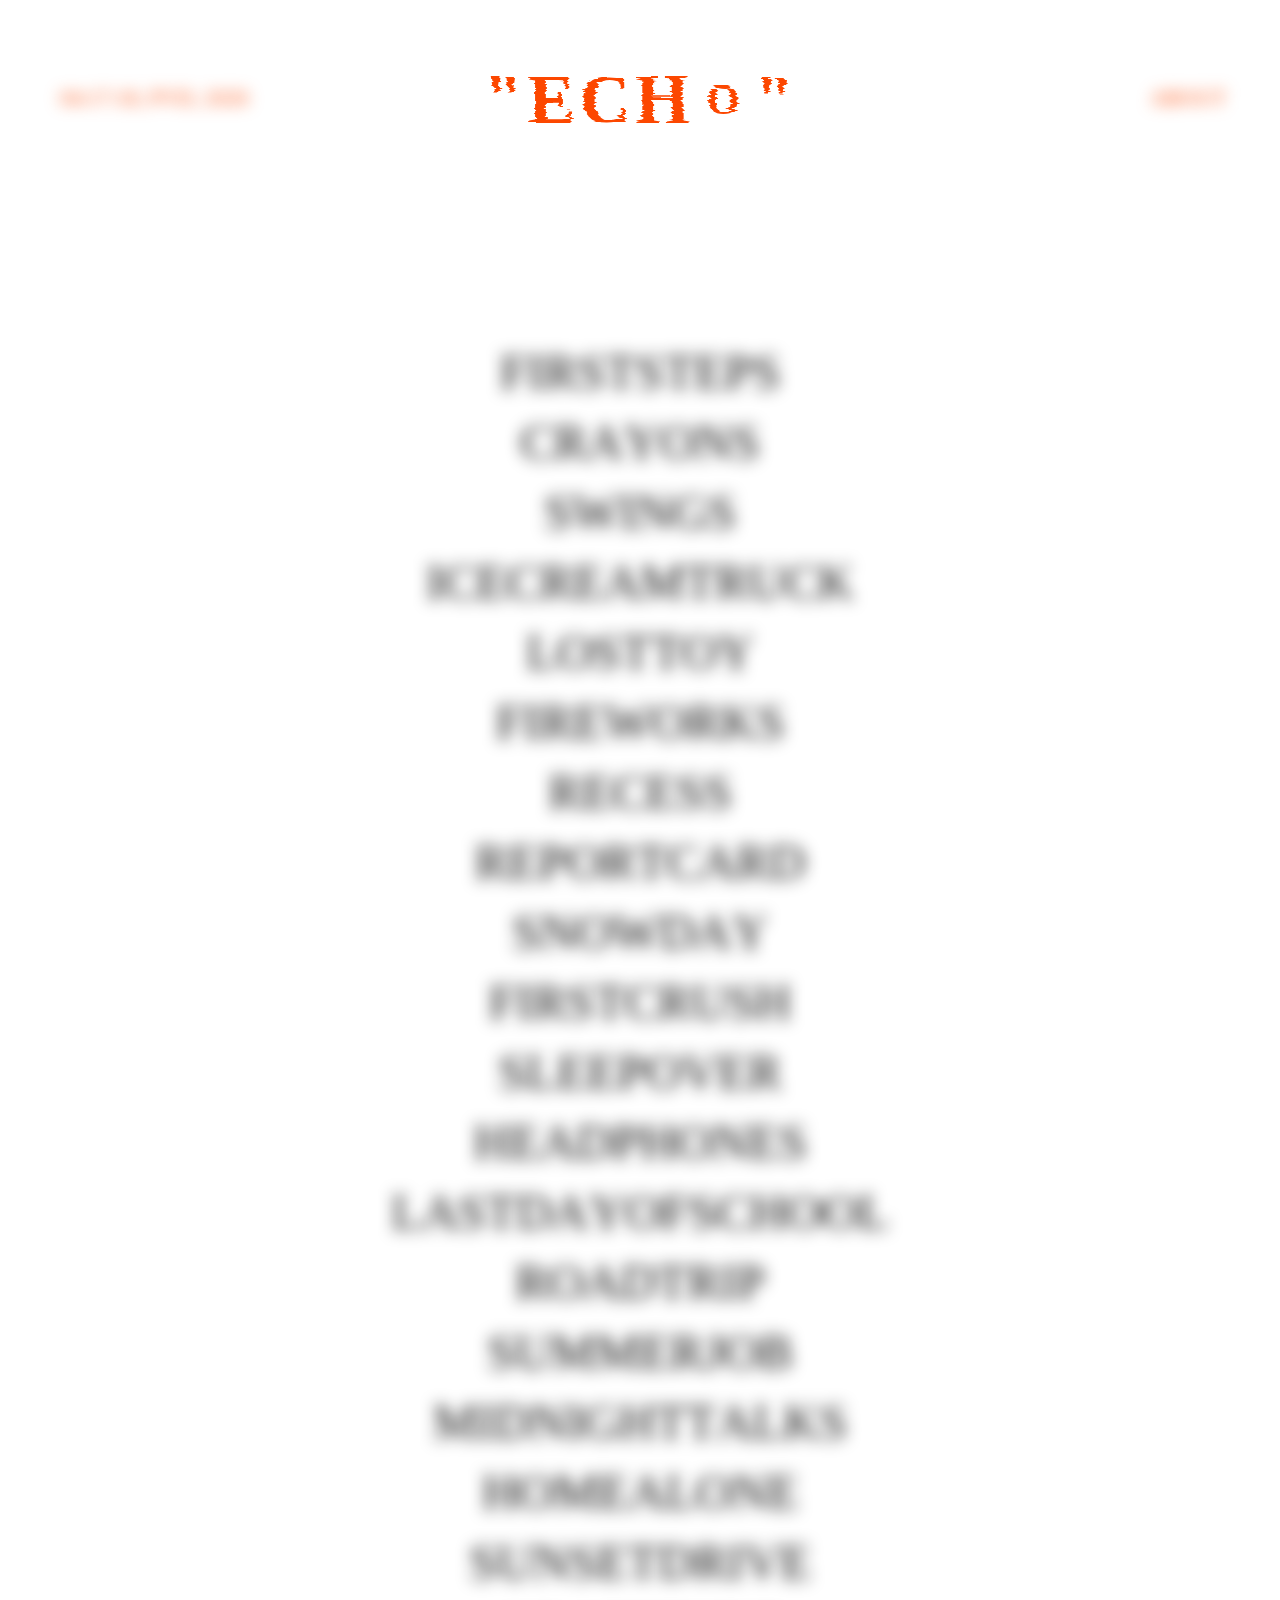
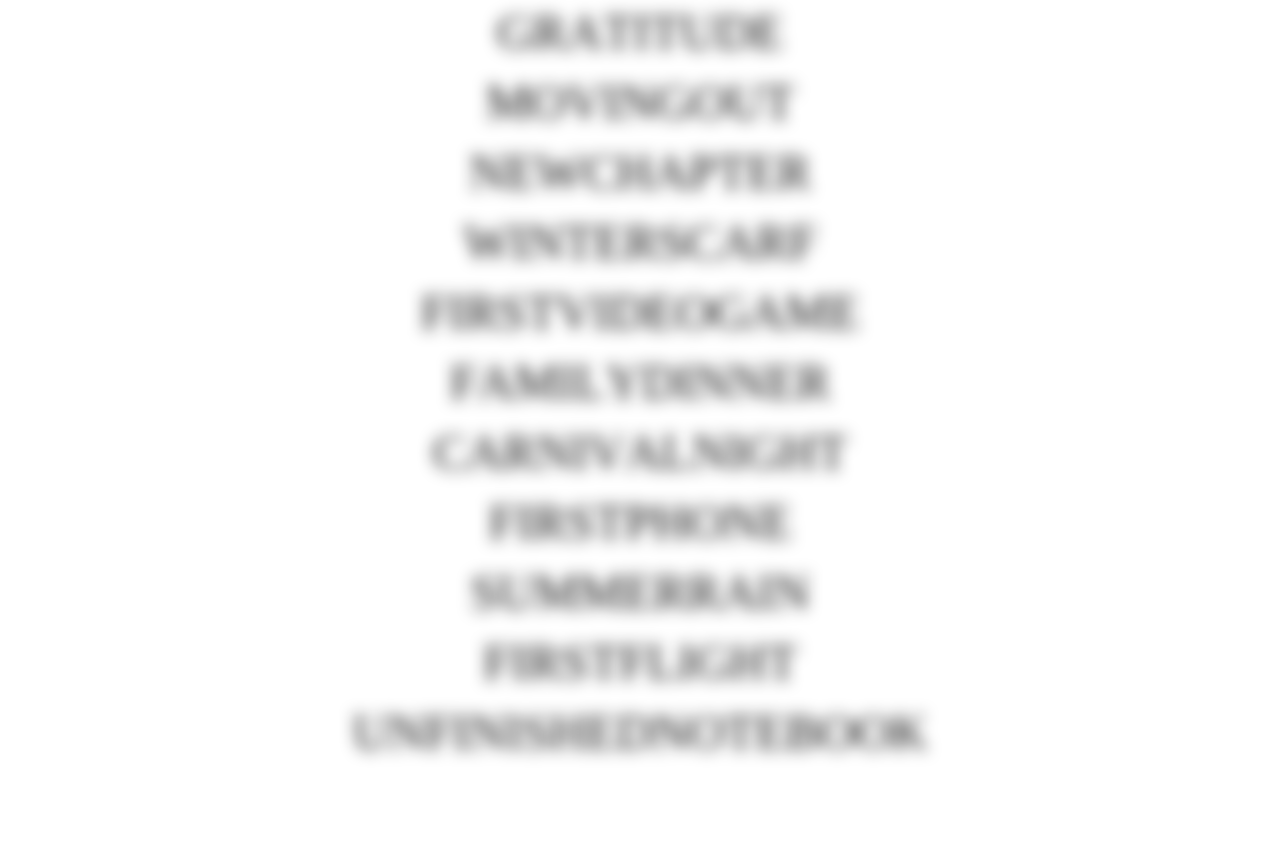
<file: index.html>
<!DOCTYPE html>
<html lang="en">
<head>
    <meta charset="UTF-8">
    <meta name="viewport" content="width=device-width, initial-scale=1.0">
    <title>ECHO</title>
    <link rel="stylesheet" href="styles.css">
    <link rel="icon" href="data:," />

</head>
<body>
    <div class="header">
        <div id="timestamp" class="blur-effect">00:00, PVD, 2025</div>
        <h1 id="echoTitle">
            "<span class="echo">E</span><span class="echo">C</span><span class="echo">H</span><span class="echo">O</span>"
        </h1>
        <svg width="0" height="0">
            <defs>
                <!-- Wavy Distortion Filter -->
                <filter id="wave">
                    <feTurbulence type="fractalNoise" baseFrequency="0.01 0.4" numOctaves="3" result="warp" />
                    <feDisplacementMap in="SourceGraphic" in2="warp" scale="8" />
                </filter>
            </defs>
        </svg>
        <div class="about-container">
            <button id="aboutButton" class="blur-effect">ABOUT</button>
        </div>
    </div>

    <div class="works">
        <p class="word blur-effect" data-word="FIRST STEPS" data-description="Tiny wobbles, cheering parents, 2005">FIRST STEPS</p>
        <p class="word blur-effect" data-word="CRAYONS" data-description="Doodles on walls, scoldings, and giggles, 2009">CRAYONS</p>
        <p class="word blur-effect" data-word="SWINGS" data-description="Flying high, pretending to touch the sky, 2013">SWINGS</p>
        <p class="word blur-effect" data-word="ICE CREAM TRUCK" data-description="Chasing jingles down the street, 2015">ICE CREAM TRUCK</p>
        <p class="word blur-effect" data-word="LOST TOY" data-description="Tears over a missing teddy, 2007">LOST TOY</p>
        <p class="word blur-effect" data-word="FIREWORKS" data-description="Hands over ears, eyes full of color, 2010">FIREWORKS</p>
        <p class="word blur-effect" data-word="RECESS" data-description="Racing to the playground, scraped knees, 2011">RECESS</p>
        <p class="word blur-effect" data-word="REPORT CARD" data-description="Hiding it in the backpack, 2018">REPORT CARD</p>
        <p class="word blur-effect" data-word="SNOW DAY" data-description="No school, endless snow angels, 2019">SNOW DAY</p>
        <p class="word blur-effect" data-word="FIRST CRUSH" data-description="Awkward smiles, racing heartbeats, 2016">FIRST CRUSH</p>
        <p class="word blur-effect" data-word="SLEEPOVER" data-description="Pillow fights, horror stories, too much candy, 2015">SLEEPOVER</p>
        <p class="word blur-effect" data-word="HEADPHONES" data-description="Blocking out the world, rewinding favorite songs, 2016">HEADPHONES</p>
        <p class="word blur-effect" data-word="LAST DAY OF SCHOOL" data-description="Signatures on shirts, long hugs, teary eyes, 2024">LAST DAY OF SCHOOL</p>
        <p class="word blur-effect" data-word="ROAD TRIP" data-description="Gas station snacks, getting lost, loud singalongs, 2012">ROAD TRIP</p>
        <p class="word blur-effect" data-word="SUMMER JOB" data-description="First paycheck, feeling independent, 2024">SUMMER JOB</p>
        <p class="word blur-effect" data-word="MIDNIGHT TALKS" data-description="Whispered confessions, safe spaces, 2021">MIDNIGHT TALKS</p>
        <p class="word blur-effect" data-word="HOME ALONE" data-description="Blasting music, feeling grown-up, 2014">HOME ALONE</p>
        <p class="word blur-effect" data-word="SUNSET DRIVE" data-description="Windows down, favorite song playing, golden light, 2024">SUNSET DRIVE</p>
        <p class="word blur-effect" data-word="GRATITUDE" data-description="Realizing how far I've come, 2025">GRATITUDE</p>
        <p class="word blur-effect" data-word="MOVING OUT" data-description="Empty room, nervous excitement, 2024">MOVING OUT</p>
        <p class="word blur-effect" data-word="NEW CHAPTER" data-description="Email refresh, heart pounding, university acceptance letter, 2025">NEW CHAPTER</p>
        <p class="word blur-effect" data-word="WINTER SCARF" data-description="Wrapped in warmth, breath visible in the cold, mom's smell, 2011">WINTER SCARF</p>
        <p class="word blur-effect" data-word="FIRST VIDEO GAME" data-description="Hands gripping the controller, wide-eyed wonder, 2012">FIRST VIDEO GAME</p>
        <p class="word blur-effect" data-word="FAMILY DINNER" data-description="Laughter between bites, the smell of home, 2016">FAMILY DINNER</p>
        <p class="word blur-effect" data-word="CARNIVAL NIGHT" data-description="Cotton candy fingers, flashing lights, dizzy rides, 2014">CARNIVAL NIGHT</p>
        <p class="word blur-effect" data-word="FIRST PHONE" data-description="Typing too slow, emoji overload, 2015">FIRST PHONE</p>
        <p class="word blur-effect" data-word="SUMMER RAIN" data-description="Drenched, laughing, feeling infinite, 2023">SUMMER RAIN</p>
        <p class="word blur-effect" data-word="FIRST FLIGHT" data-description="Looking down at tiny cities, window seat awe, 2012">FIRST FLIGHT</p>
        <p class="word blur-effect" data-word="UNFINISHED NOTEBOOK" data-description="Half-written dreams, a story waiting to be told, 2025">UNFINISHED NOTEBOOK</p>
    </div>

    <!-- Modal Box -->
    <div id="modal" class="modal">
        <div class="modal-content">
            <span id="closeModal" class="close">Close</span>
            <h2 id="modalTitle"></h2>
            <p id="modalDescription"></p>
            <p id="modalDate" class="modal-date"></p>
        </div>
    </div>

    

    <script src="script.js"></script>
</body>
</html>
</file>
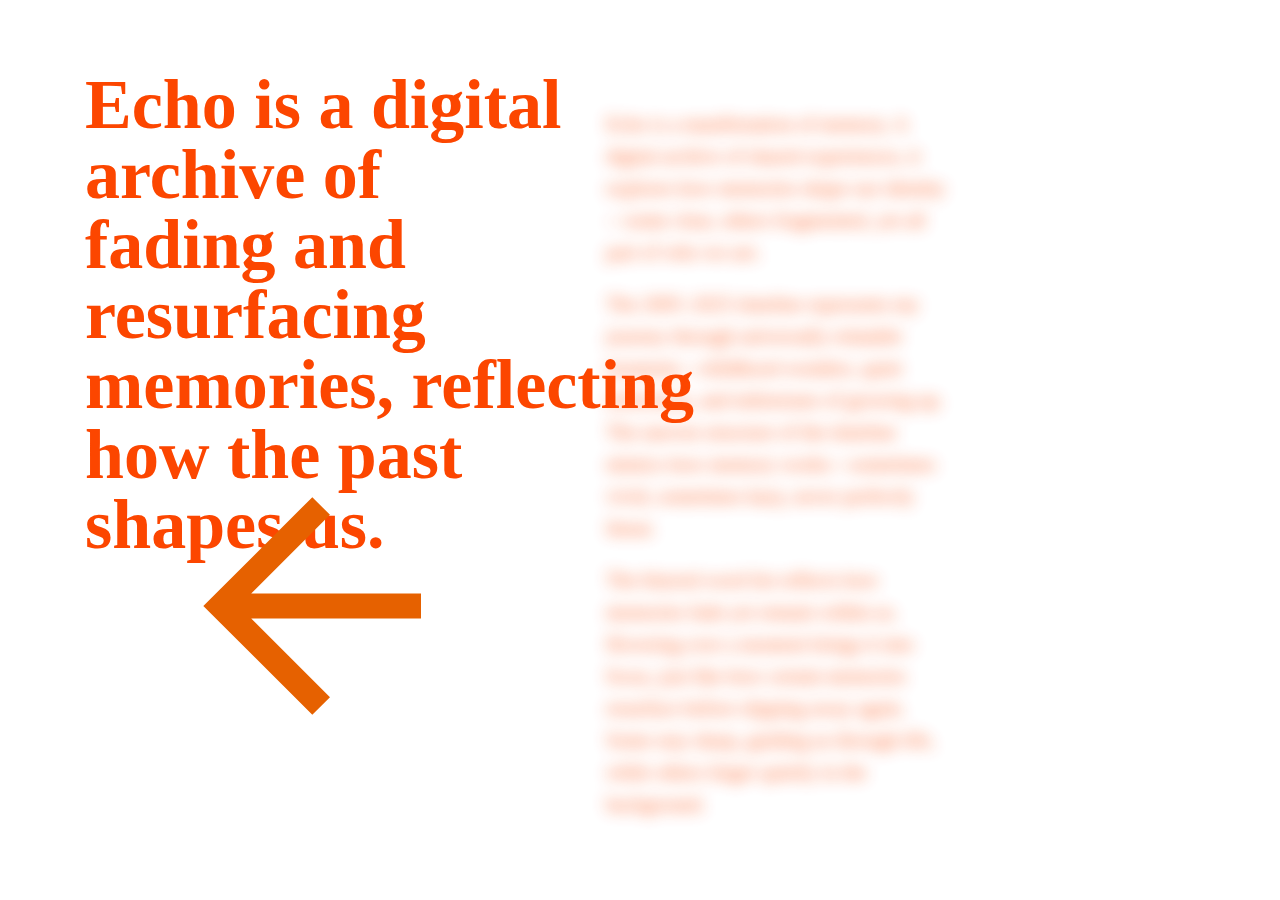
<file: about.html>
<!DOCTYPE html>
<html lang="en">
<head>
    <meta charset="UTF-8">
    <meta name="viewport" content="width=device-width, initial-scale=1.0">
    <title>About | ECHO</title>
    <link rel="stylesheet" href="styles.css">
    <link rel="icon" href="data:," />
</head>
<body class="about-page">  <!-- Added class to identify About Page -->

    <!-- Title at Top Left -->
    <h1 id="aboutTitle">
        Echo is a digital archive of <br>
        fading and resurfacing <br>
        memories, reflecting <br>
        how the past <br>
        shapes us.
    </h1>

    <!-- About Description at Bottom Right -->
    <div class="about-text">
        <p class="blur-effect" data-image="images/annie-spratt-bf4Ocun5JnM-unsplash.jpg">
            Echo is a manifestation of memory. A digital archive of shared experiences, 
            it explores how memories shape our identity—some clear, others fragmented, yet all part of who we are.
        </p>

        <p class="blur-effect" data-image="images/annie-spratt-eDFDWO93ICM-unsplash.jpg">
            The 2005–2025 timeline represents my journey through universally relatable moments—childhood wonders, 
            quiet reflections, and milestones of growing up. The uneven structure of the timeline mimics how memory works—sometimes vivid, 
            sometimes hazy, never perfectly linear.
        </p>

        <p class="blur-effect" data-image="images/brandon-hoogenboom-2PSDNF4aG6U-unsplash.jpg">
            The blurred word list reflects how memories fade yet remain within us. Hovering over a moment brings it into focus, 
            just like how certain memories resurface before slipping away again. Some stay sharp, guiding us through life, 
            while others linger quietly in the background.
        </p>
    </div>





    <a id="backButton" href="index.html">
        <img src="reshot-icon-arrow-left-CYVEH429PZ.svg" alt="">
    </a>
    
   <!-- Image Container -->
   <div id="imageContainer"></div>


    <script>
        // Back button functionality
        document.getElementById("backButton").addEventListener("click", () => {
            window.history.back(); // Navigates back to the previous page
        });


        document.addEventListener("DOMContentLoaded", function () {
    document.querySelectorAll(".blur-effect").forEach(paragraph => {
        paragraph.addEventListener("mouseenter", function () {
            this.style.filter = "blur(0)"; // Remove blur immediately
        });

        paragraph.addEventListener("mouseleave", function () {
            const element = this;
            setTimeout(() => {
                element.style.filter = "blur(8px)"; // Blur returns after 5 seconds
            }, 5000); // 5000ms = 5 seconds
        });
    });
});
        
document.addEventListener("DOMContentLoaded", function () {
    // Select the image container
    const imageContainer = document.getElementById("imageContainer");

    // Select all paragraphs with blur effect
    const paragraphs = document.querySelectorAll(".blur-effect");

    paragraphs.forEach(paragraph => {
        paragraph.addEventListener("mouseenter", function () {
            this.style.filter = "blur(0)"; // Remove blur effect
            
            const imageUrl = this.getAttribute("data-image"); // Get the assigned image
            if (imageUrl) {
                imageContainer.style.backgroundImage = `url('${imageUrl}')`;
                imageContainer.style.opacity = "1"; // Make it visible
                imageContainer.style.visibility = "visible"; // Ensure it's not hidden
            }
        });

        paragraph.addEventListener("mouseleave", function () {
            const element = this;
            setTimeout(() => {
                element.style.filter = "blur(8px)"; // Blur returns after 5 seconds
            }, 5000); // 5 seconds delay

            // Check if any paragraph is still being hovered
            setTimeout(() => {
                if (![...paragraphs].some(p => p.matches(":hover"))) { 
                    imageContainer.style.opacity = "0"; 
                    setTimeout(() => {
                        imageContainer.style.visibility = "hidden";
                    }, 400); // Delayed to allow fade-out effect
                }
            }, 5000); // Hide image after 5 seconds if NO paragraphs are hovered
        });
    });
});




    </script>
</body>
</html>
</file>
<file: styles.css>
body {
    font-family: "Times New Roman", serif;
    background-color: white;
    color: #090909;
    text-align: center;
    margin: 0;
    padding: 0;
    overflow-y: auto; /* Enable scrolling */
}

/* Blur Effect */
.blur-effect {
    filter: blur(8px);
    transition: filter 0.4s ease-in-out;
}

/* Remove Blur on Hover */
.blur-effect:hover {
    filter: blur(0);
}

.header {
    display: flex;
    justify-content: space-between;
    align-items: center;
    padding: 10px 20px;
    font-size: 22px;
    color: #fc4600;
}

#timestamp {
    font-size: 22px;
    text-align: left;
    flex: 1; /* Align to the left */
    margin-left: 40px;
}

h1 {
    flex: 1;
    text-align: center; /* Center the name */
    font-size: 25px;
    font-weight: normal;
    margin-top: 50px;
    margin-left: -35px;
}

h1 a {
    text-decoration: none;
    color: #fc4600;
}

/* ABOUT Button */
.about-container {
    flex: 1;
    text-align: right;
    margin-right: 3px;
}


#aboutButton {
    background: none;
    border: none;
    color: #fc4600;
    font-size: 22px;
    cursor: pointer;
    font-family: "Times New Roman", serif;
    margin-right: 25px;
    text-decoration: none;
}


.works {
    margin-top: 150px;
    display: flex;
    flex-direction: column;
    align-items: center;
    width: 100%;
    gap: 20px;
    margin-bottom: 100px;
}

.word {
    font-size: 50px; /* Larger text */
    cursor: pointer;
    display: block;
    transition: color 0.1s ease-in-out;
    white-space: nowrap; /* Prevents text wrapping */
    margin: 0; /* Removes default paragraph margin */
    padding: 0; /* Removes padding */
    line-height: 1; /* Ensures compact spacing */
}

.word span {
    display: inline-block;
    transition: transform 0.1s ease-in-out, color 0.1s ease-in-out; /* Instant expansion */
}


/* Modal Box Styling */
.modal {
    display: none;
    position: absolute;
    z-index: 1000;
    width: 50%;
    max-width: 400px;
    background-color: white;
    border: 2px solid #fc4600;
    padding: 20px;
    text-align: center;
    box-shadow: 0px 0px 10px rgba(0, 0, 0, 0.1);
}

.modal h2 {
    font-size: 24px;
    margin-bottom: 10px;
    color: #fc4600;
    font-weight: normal;
}

.modal p {
    font-size: 18px;
    margin-bottom: 15px;
    color: #fc4600;
}

.modal-date {
    font-size: 16px;
    font-style: italic;
    color: #fc4600;
}

.close {
    font-size: 16px;
    color: #fc4600;
    cursor: pointer;
    text-align: right;
    display: block;
}

#echoTitle {
    font-size: 70px;
    font-weight: bold;
    text-align: center;
    letter-spacing: 5px;
    font-family: "Times New Roman", serif;
    filter: url(#wave); /* Apply wavy effect */
    animation: waveMove 3s infinite linear alternate; /* Slow wave movement */
}

/* Individual letter shrinking effect */
.echo {
    display: inline-block;
    transition: transform 0.2s ease-in-out;
}

/* Smooth floating animation */
@keyframes waveMove {
    0% { transform: translateY(2px); }
    100% { transform: translateY(-2px); }
}


/* Title Styling - Properly Formatted with Line Breaks */
#aboutTitle {
    font-size: 70px;
    font-weight: 800;
    color: #fc4600;
    position: absolute;
    top: 50px;
    left: 120px;
    max-width: 50%; /* Keeps it from stretching too far */
    line-height: 1; /* Ensures proper spacing between lines */
    text-align: left; /* Keeps alignment to the left */
    margin-top: 20px;
}

/* About Text - Bottom Right, But Starts Where the Title Ends */
.about-text {
    font-size: 20px;
    line-height: 1.6;
    max-width: 27%;
    opacity: 0.85;
    position: absolute;
    bottom: 120px; /* Positioned towards the bottom */
    left: calc(40px + 45% + 30px); /* Starts where the title ends */
    text-align: left;
    color: #fc4600;
    margin-bottom: -60px;
    margin-left: -40px;
}

/* Hover Effect: Text Becomes Clearer */
.about-text:hover {
    opacity: 1;
}

/* Back Button - Only Arrow, No Text */
#backButton {
    position: absolute;
    bottom: 16%;
    left: 11%;
    background: none;
    border: none;
    cursor: pointer;
    padding: 0;
    text-decoration: none; /* Ensure no underline */
    display: block;
}

/* SVG Arrow Styling */
#backButton img {
    width: 300px; /* Large size */
    height: auto;
    display: block; /* Prevents inline spacing issues */
    filter: invert(35%) sepia(100%) saturate(1000%) hue-rotate(0deg); /* Orange color */
    transition: transform 0.2s ease-in-out;
    margin-left: 30px;
}

/* Hover Effect */
#backButton:hover img {
    transform: scale(1.8); /* Enlarges slightly */
}



/* Image Display - Top Right */
#imageContainer {
    position: absolute;
    top: 210px;
    right: 90px;
    width: 300px;
    height: 200px;
    background-size: cover;
    background-position: center;
    background-repeat: no-repeat;
    opacity: 0;
    visibility: hidden;
    transition: opacity 0.4s ease-in-out;
    z-index: 10; /* Ensure it appears above content */
}
</file>
